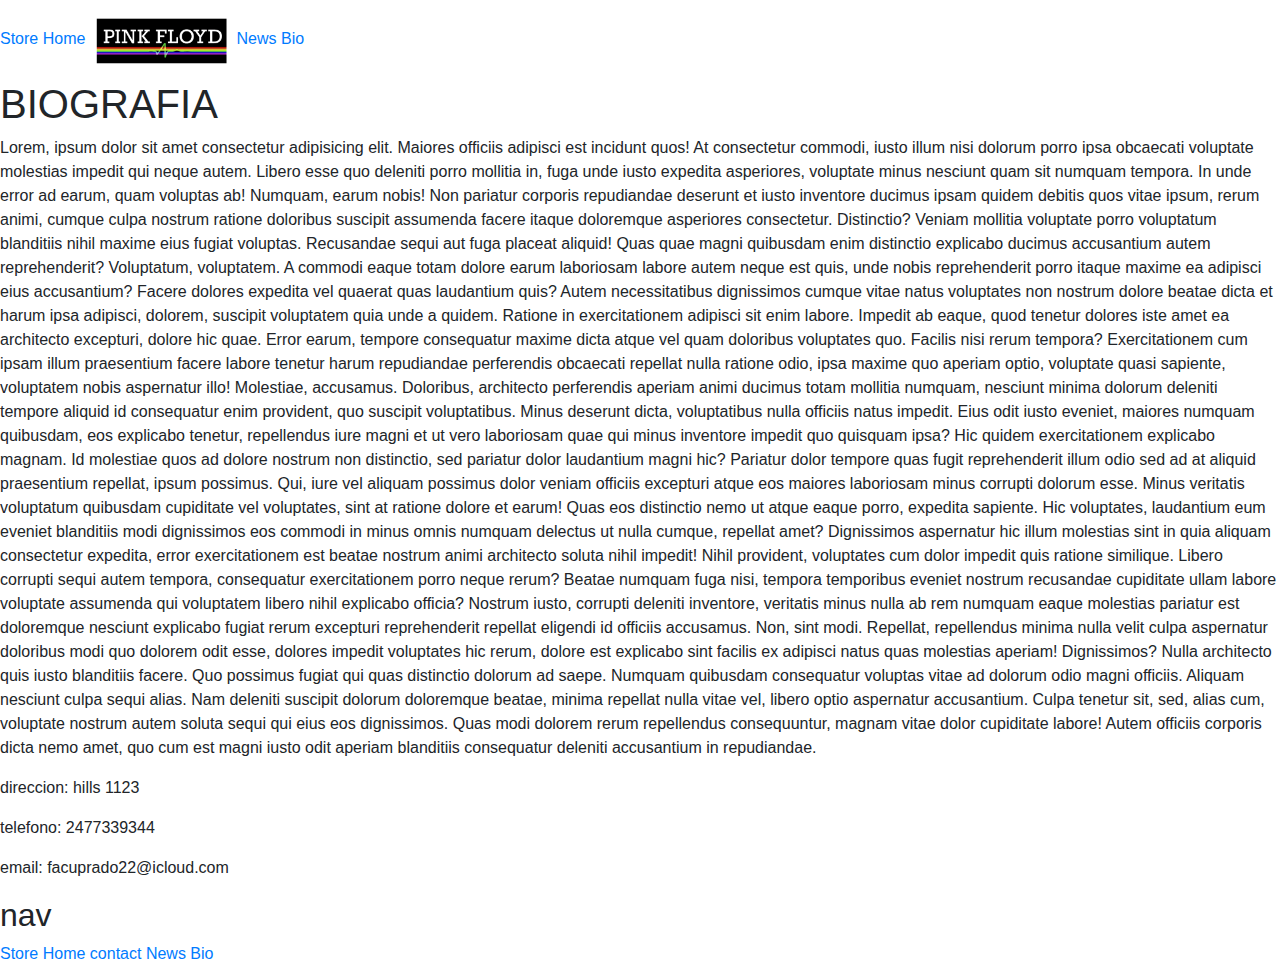
<file: page/bio.html>
<!DOCTYPE html>
<html lang="en">

<head>
    <meta charset="UTF-8" />
    <meta http-equiv="X-UA-Compatible" content="IE=edge" />
    <meta name="viewport" content="width=device-width, initial-scale=1.0" />
    <link rel="stylesheet" href="https://cdn.jsdelivr.net/npm/bootstrap@4.3.1/dist/css/bootstrap.min.css"
        integrity="sha384-ggOyR0iXCbMQv3Xipma34MD+dH/1fQ784/j6cY/iJTQUOhcWr7x9JvoRxT2MZw1T" crossorigin="anonymous" />
    <script src="https://code.jquery.com/jquery-3.3.1.slim.min.js"
        integrity="sha384-q8i/X+965DzO0rT7abK41JStQIAqVgRVzpbzo5smXKp4YfRvH+8abtTE1Pi6jizo"
        crossorigin="anonymous"></script>
    <script src="https://cdn.jsdelivr.net/npm/popper.js@1.14.7/dist/umd/popper.min.js"
        integrity="sha384-UO2eT0CpHqdSJQ6hJty5KVphtPhzWj9WO1clHTMGa3JDZwrnQq4sF86dIHNDz0W1"
        crossorigin="anonymous"></script>
    <script src="https://cdn.jsdelivr.net/npm/bootstrap@4.3.1/dist/js/bootstrap.min.js"
        integrity="sha384-JjSmVgyd0p3pXB1rRibZUAYoIIy6OrQ6VrjIEaFf/nJGzIxFDsf4x0xIM+B07jRM"
        crossorigin="anonymous"></script>

    <link rel="preconnect" href="https://fonts.googleapis.com" />
    <link rel="preconnect" href="https://fonts.gstatic.com" crossorigin />
    <link href="https://fonts.googleapis.com/css2?family=Inter:wght@100;200;300;400;500;600;700;800;900&display=swap"
        rel="stylesheet" />
    <link rel="stylesheet" href="https://cdn.jsdelivr.net/npm/bootstrap@4.3.1/dist/css/bootstrap.min.css"
        integrity="sha384-ggOyR0iXCbMQv3Xipma34MD+dH/1fQ784/j6cY/iJTQUOhcWr7x9JvoRxT2MZw1T" crossorigin="anonymous" />
    <script src="https://code.jquery.com/jquery-3.3.1.slim.min.js"
        integrity="sha384-q8i/X+965DzO0rT7abK41JStQIAqVgRVzpbzo5smXKp4YfRvH+8abtTE1Pi6jizo"
        crossorigin="anonymous"></script>
    <script src="https://cdn.jsdelivr.net/npm/popper.js@1.14.7/dist/umd/popper.min.js"
        integrity="sha384-UO2eT0CpHqdSJQ6hJty5KVphtPhzWj9WO1clHTMGa3JDZwrnQq4sF86dIHNDz0W1"
        crossorigin="anonymous"></script>
    <script src="https://cdn.jsdelivr.net/npm/bootstrap@4.3.1/dist/js/bootstrap.min.js"
        integrity="sha384-JjSmVgyd0p3pXB1rRibZUAYoIIy6OrQ6VrjIEaFf/nJGzIxFDsf4x0xIM+B07jRM"
        crossorigin="anonymous"></script>
    <title>PINK FLOYD / STORE</title>
</head>

<body>
    <header>
        <nav>
            <a href="./store.html">Store</a>
            <a href="../index.html">Home</a>
            <img src="../img/logo.png" height="80px" class="logo-nav" alt="logo pink floyd" />
            <a href="./news.html">News</a>
            <a href="#">Bio</a>
        </nav>
    </header>
    <main>
        <section>
            <h1>BIOGRAFIA</h1>
            <p>
                Lorem, ipsum dolor sit amet consectetur adipisicing elit. Maiores
                officiis adipisci est incidunt quos! At consectetur commodi, iusto
                illum nisi dolorum porro ipsa obcaecati voluptate molestias impedit
                qui neque autem. Libero esse quo deleniti porro mollitia in, fuga unde
                iusto expedita asperiores, voluptate minus nesciunt quam sit numquam
                tempora. In unde error ad earum, quam voluptas ab! Numquam, earum
                nobis! Non pariatur corporis repudiandae deserunt et iusto inventore
                ducimus ipsam quidem debitis quos vitae ipsum, rerum animi, cumque
                culpa nostrum ratione doloribus suscipit assumenda facere itaque
                doloremque asperiores consectetur. Distinctio? Veniam mollitia
                voluptate porro voluptatum blanditiis nihil maxime eius fugiat
                voluptas. Recusandae sequi aut fuga placeat aliquid! Quas quae magni
                quibusdam enim distinctio explicabo ducimus accusantium autem
                reprehenderit? Voluptatum, voluptatem. A commodi eaque totam dolore
                earum laboriosam labore autem neque est quis, unde nobis reprehenderit
                porro itaque maxime ea adipisci eius accusantium? Facere dolores
                expedita vel quaerat quas laudantium quis? Autem necessitatibus
                dignissimos cumque vitae natus voluptates non nostrum dolore beatae
                dicta et harum ipsa adipisci, dolorem, suscipit voluptatem quia unde a
                quidem. Ratione in exercitationem adipisci sit enim labore. Impedit ab
                eaque, quod tenetur dolores iste amet ea architecto excepturi, dolore
                hic quae. Error earum, tempore consequatur maxime dicta atque vel quam
                doloribus voluptates quo. Facilis nisi rerum tempora? Exercitationem
                cum ipsam illum praesentium facere labore tenetur harum repudiandae
                perferendis obcaecati repellat nulla ratione odio, ipsa maxime quo
                aperiam optio, voluptate quasi sapiente, voluptatem nobis aspernatur
                illo! Molestiae, accusamus. Doloribus, architecto perferendis aperiam
                animi ducimus totam mollitia numquam, nesciunt minima dolorum deleniti
                tempore aliquid id consequatur enim provident, quo suscipit
                voluptatibus. Minus deserunt dicta, voluptatibus nulla officiis natus
                impedit. Eius odit iusto eveniet, maiores numquam quibusdam, eos
                explicabo tenetur, repellendus iure magni et ut vero laboriosam quae
                qui minus inventore impedit quo quisquam ipsa? Hic quidem
                exercitationem explicabo magnam. Id molestiae quos ad dolore nostrum
                non distinctio, sed pariatur dolor laudantium magni hic? Pariatur
                dolor tempore quas fugit reprehenderit illum odio sed ad at aliquid
                praesentium repellat, ipsum possimus. Qui, iure vel aliquam possimus
                dolor veniam officiis excepturi atque eos maiores laboriosam minus
                corrupti dolorum esse. Minus veritatis voluptatum quibusdam cupiditate
                vel voluptates, sint at ratione dolore et earum! Quas eos distinctio
                nemo ut atque eaque porro, expedita sapiente. Hic voluptates,
                laudantium eum eveniet blanditiis modi dignissimos eos commodi in
                minus omnis numquam delectus ut nulla cumque, repellat amet?
                Dignissimos aspernatur hic illum molestias sint in quia aliquam
                consectetur expedita, error exercitationem est beatae nostrum animi
                architecto soluta nihil impedit! Nihil provident, voluptates cum dolor
                impedit quis ratione similique. Libero corrupti sequi autem tempora,
                consequatur exercitationem porro neque rerum? Beatae numquam fuga
                nisi, tempora temporibus eveniet nostrum recusandae cupiditate ullam
                labore voluptate assumenda qui voluptatem libero nihil explicabo
                officia? Nostrum iusto, corrupti deleniti inventore, veritatis minus
                nulla ab rem numquam eaque molestias pariatur est doloremque nesciunt
                explicabo fugiat rerum excepturi reprehenderit repellat eligendi id
                officiis accusamus. Non, sint modi. Repellat, repellendus minima nulla
                velit culpa aspernatur doloribus modi quo dolorem odit esse, dolores
                impedit voluptates hic rerum, dolore est explicabo sint facilis ex
                adipisci natus quas molestias aperiam! Dignissimos? Nulla architecto
                quis iusto blanditiis facere. Quo possimus fugiat qui quas distinctio
                dolorum ad saepe. Numquam quibusdam consequatur voluptas vitae ad
                dolorum odio magni officiis. Aliquam nesciunt culpa sequi alias. Nam
                deleniti suscipit dolorum doloremque beatae, minima repellat nulla
                vitae vel, libero optio aspernatur accusantium. Culpa tenetur sit,
                sed, alias cum, voluptate nostrum autem soluta sequi qui eius eos
                dignissimos. Quas modi dolorem rerum repellendus consequuntur, magnam
                vitae dolor cupiditate labore! Autem officiis corporis dicta nemo
                amet, quo cum est magni iusto odit aperiam blanditiis consequatur
                deleniti accusantium in repudiandae.
            </p>
        </section>
    </main>
    <footer>
        <div>
            <p>direccion: hills 1123</p>
            <p>telefono: 2477339344</p>
            <p>email: facuprado22@icloud.com</p>
        </div>
        <div>
            <h2>nav</h2>
            <a href="./store.html">Store</a>
            <a href="../index.html">Home</a>
            <a href="./contact.html">contact</a>
            <a href="./news.html">News</a>
            <a href="#">Bio</a>
        </div>
    </footer>
</body>

</html>
</file>
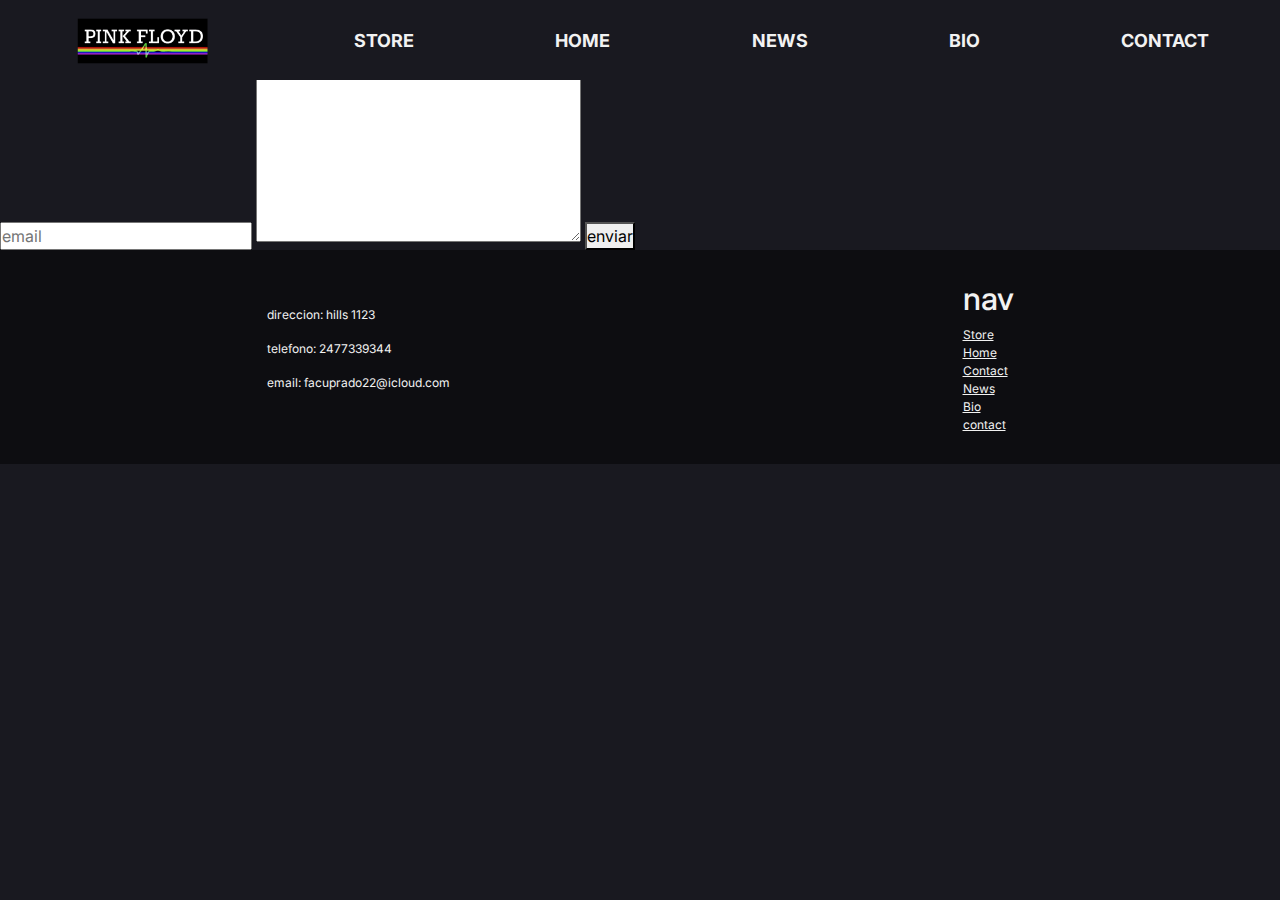
<file: page/contact.html>
<!DOCTYPE html>
<html lang="en">

<head>
    <meta charset="UTF-8">
    <meta http-equiv="X-UA-Compatible" content="IE=edge">
    <meta name="viewport" content="width=device-width, initial-scale=1.0">
    <link rel="stylesheet" href="https://cdn.jsdelivr.net/npm/bootstrap@4.3.1/dist/css/bootstrap.min.css"
        integrity="sha384-ggOyR0iXCbMQv3Xipma34MD+dH/1fQ784/j6cY/iJTQUOhcWr7x9JvoRxT2MZw1T" crossorigin="anonymous">
    <script src="https://code.jquery.com/jquery-3.3.1.slim.min.js"
        integrity="sha384-q8i/X+965DzO0rT7abK41JStQIAqVgRVzpbzo5smXKp4YfRvH+8abtTE1Pi6jizo"
        crossorigin="anonymous"></script>
    <script src="https://cdn.jsdelivr.net/npm/popper.js@1.14.7/dist/umd/popper.min.js"
        integrity="sha384-UO2eT0CpHqdSJQ6hJty5KVphtPhzWj9WO1clHTMGa3JDZwrnQq4sF86dIHNDz0W1"
        crossorigin="anonymous"></script>
    <script src="https://cdn.jsdelivr.net/npm/bootstrap@4.3.1/dist/js/bootstrap.min.js"
        integrity="sha384-JjSmVgyd0p3pXB1rRibZUAYoIIy6OrQ6VrjIEaFf/nJGzIxFDsf4x0xIM+B07jRM"
        crossorigin="anonymous"></script>

    <link rel="preconnect" href="https://fonts.googleapis.com">
    <link rel="preconnect" href="https://fonts.gstatic.com" crossorigin>
    <link href="https://fonts.googleapis.com/css2?family=Inter:wght@100;200;300;400;500;600;700;800;900&display=swap"
        rel="stylesheet">
    <link rel="stylesheet" href="../css/index.css">
    <title>PINK FLOYD / STORE</title>
</head>

<body>
    <header>
        <nav>
            <img src="../img/logo.png" height="80px" class="logo-nav" alt="pinkfloyd logo">
            <a href="./store.html">Store</a>
            <a href="../index.html">Home</a>
            <a href="./news.html">News</a>
            <a href="./bio.html">Bio</a>
            <a href="./contact.html">contact</a>
        </nav>
    </header>
    <main>
        <form action="">
            <input type="text" placeholder="email">
            <textarea name="" id="" cols="30" rows="10" placeholder="mensaje"></textarea>
            <button>enviar</button>
        </form>
    </main>
    <footer>
        <div>
            <p>direccion: hills 1123
            </p>
            <p>telefono: 2477339344</p>
            <p>email: facuprado22@icloud.com</p>
        </div>
        <div>
            <h2>nav
            </h2>
            <a href="./store.html">Store</a>
            <a href="../index.html">Home</a>
            <a href="#">Contact</a>
            <a href="./news.html">News</a>
            <a href="./bio.html">Bio</a>
            <a href="./contact.html">contact</a>
        </div>
    </footer>

</body>

</html>
</file>
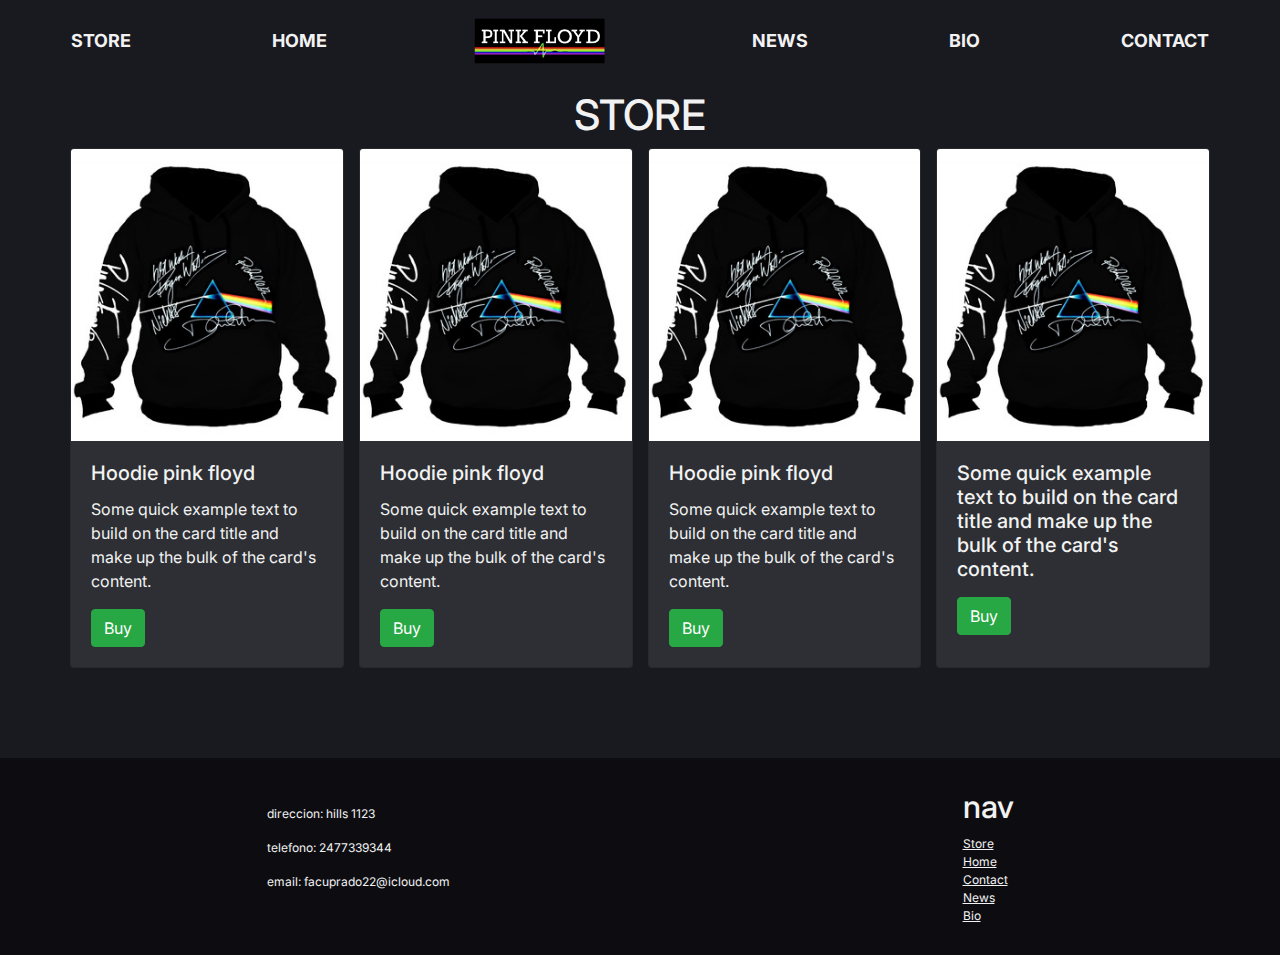
<file: page/store.html>
<!DOCTYPE html>
<html lang="en">

<head>
    <meta charset="UTF-8">
    <meta http-equiv="X-UA-Compatible" content="IE=edge">
    <meta name="viewport" content="width=device-width, initial-scale=1.0">
    <link rel="stylesheet" href="https://cdn.jsdelivr.net/npm/bootstrap@4.3.1/dist/css/bootstrap.min.css"
        integrity="sha384-ggOyR0iXCbMQv3Xipma34MD+dH/1fQ784/j6cY/iJTQUOhcWr7x9JvoRxT2MZw1T" crossorigin="anonymous">
    <script src="https://code.jquery.com/jquery-3.3.1.slim.min.js"
        integrity="sha384-q8i/X+965DzO0rT7abK41JStQIAqVgRVzpbzo5smXKp4YfRvH+8abtTE1Pi6jizo"
        crossorigin="anonymous"></script>
    <script src="https://cdn.jsdelivr.net/npm/popper.js@1.14.7/dist/umd/popper.min.js"
        colintegrity="sha384-UO2eT0CpHqdSJQ6hJty5KVphtPhzWj9WO1clHTMGa3JDZwrnQq4sF86dIHNDz0W1"
        crossorigin="anonymous"></script>
    <script src="https://cdn.jsdelivr.net/npm/bootstrap@4.3.1/dist/js/bootstrap.min.js"
        integrity="sha384-JjSmVgyd0p3pXB1rRibZUAYoIIy6OrQ6VrjIEaFf/nJGzIxFDsf4x0xIM+B07jRM"
        crossorigin="anonymous"></script>

    <link rel="preconnect" href="https://fonts.googleapis.com">
    <link rel="preconnect" href="https://fonts.gstatic.com" crossorigin>
    <link href="https://fonts.googleapis.com/css2?family=Inter:wght@100;200;300;400;500;600;700;800;900&display=swap"
        rel="stylesheet">
    <link rel="stylesheet" href="https://cdn.jsdelivr.net/npm/bootstrap@4.3.1/dist/css/bootstrap.min.css"
        integrity="sha384-ggOyR0iXCbMQv3Xipma34MD+dH/1fQ784/j6cY/iJTQUOhcWr7x9JvoRxT2MZw1T" crossorigin="anonymous">
    <script src="https://code.jquery.com/jquery-3.3.1.slim.min.js"
        integrity="sha384-q8i/X+965DzO0rT7abK41JStQIAqVgRVzpbzo5smXKp4YfRvH+8abtTE1Pi6jizo"
        crossorigin="anonymous"></script>
    <script src="https://cdn.jsdelivr.net/npm/popper.js@1.14.7/dist/umd/popper.min.js"
        integrity="sha384-UO2eT0CpHqdSJQ6hJty5KVphtPhzWj9WO1clHTMGa3JDZwrnQq4sF86dIHNDz0W1"
        crossorigin="anonymous"></script>
    <script src="https://cdn.jsdelivr.net/npm/bootstrap@4.3.1/dist/js/bootstrap.min.js"
        integrity="sha384-JjSmVgyd0p3pXB1rRibZUAYoIIy6OrQ6VrjIEaFf/nJGzIxFDsf4x0xIM+B07jRM"
        crossorigin="anonymous"></script>
    <link rel="stylesheet" href="../css/index.css">
    <title>PINK FLOYD / STORE</title>

</head>

<body>
    <header>
        <nav>
            <a href="./store.html">Store</a>
            <a href="../index.html">Home</a>
            <img src="../img/logo.png" height="80px" class="logo-nav" alt="pinkfloyd-logo">
            <a href="./news.html">News</a>
            <a href="./bio.html">Bio</a>
            <a href="./contact.html">Contact</a>
        </nav>
    </header>
    <main class="container-fluid main-wrapper">
        <h1 class="title text-center ">STORE</h1>
        <section class="container">
            <div class="row gx-5 justify-content-center" style="gap:15px">
                <div class="card  col-md col-sm-5">
                    <img src="../img/pinkhoodie.jpg" class="card-img-top" alt="pinkfloyd hoodie">
                    <div class="card-body">
                        <h5 class="card-title">Hoodie pink floyd</h5>
                        <p class="card-text">Some quick example text to build on the card title and make up the bulk of
                            the card's content.</p>
                        <a href="#" class="btn btn-success">Buy</a>
                    </div>
                </div>
                <div class="card  col-md col-sm-5">
                    <img src="../img/pinkhoodie.jpg" class="card-img-top" alt="pinkfloyd hoodie">
                    <div class="card-body">
                        <h5 class="card-title">Hoodie pink floyd</h5>
                        <p class="card-text">Some quick example text to build on the card title and make up the bulk of
                            the card's content.</p>
                        <a href="#" class="btn btn-success">Buy</a>
                    </div>
                </div>
                <div class="card  col-md col-sm-5">
                    <img src="../img/pinkhoodie.jpg" class="card-img-top" alt="pinkfloyd hoodie">
                    <div class="card-body">
                        <h5 class="card-title">Hoodie pink floyd</h5>
                        <p class="card-text">Some quick example text to build on the card title and make up the bulk of
                            the card's content.</p>
                        <a href="#" class="btn btn-success">Buy</a>
                    </div>
                </div>

                <div class="card  col-md col-sm-5">
                    <img src="../img/pinkhoodie.jpg" class="card-img-top" alt="pinkfloyd hoodie">
                    <div class="card-body">
                        <h5 class="card.../h5>
                        <p class="card-text">Some quick example text to build on the card title and make up the bulk of
                            the card's content.</p>
                        <a href="#" class="btn btn-success">Buy</a>
                    </div>
                </div>

            </div>

        </section>
    </main>
    <footer>
        <div>
            <p>direccion: hills 1123
            </p>
            <p>telefono: 2477339344</p>
            <p>email: facuprado22@icloud.com</p>
        </div>
        <div>
            <h2>nav
            </h2>
            <a href="#">Store</a>
            <a href="../index.html">Home</a>
            <a href="./contact.html">Contact</a>
            <a href="./news.html">News</a>
            <a href="./bio">Bio</a>
        </div>

    </footer>
</body>

</html>
</file>
<file: css/index.css>
* {
    font-family: 'Inter', sans-serif;
    margin: 0px;
    padding: 0px;
    box-sizing: border-box;
}

body {
    background-color: #191920;
}

.main-wrapper {
    padding: 90px 35px;
}

.red {
    color: red;
}

@media (max-width: 480px) {}

nav {
    position: fixed;
    width: 100%;
    display: flex;
    justify-content: space-around;
    align-items: center;
    background-color: #191920;
    z-index: 100000;
    padding: 0px;
}

.card {
    background-color: #2d2f34;
    color: #f2f2f2;
    padding: 0px;
}

.card>.card-body>img {
    width: 100%;
}

nav>a {
    color: #f2f2f2;
    text-decoration: none;
    font-weight: 700;

    font-size: 18px;
    text-transform: uppercase;
}

@media (max-width: 480px) {
    nav>a {
        color: #f2f2f2;
        text-decoration: none;
        font-weight: 700;
        margin-top: 20px;
        font-size: 12px;
        text-transform: uppercase;
    }

    .logo-nav {
        display: none;
        background-color: #191920;
    }

    nav>a:hover {
        color: rgb(101, 101, 112);
    }
}

nav>a:hover {
    color: rgb(101, 101, 112);
}

.banner {
    background-image: url('../img/banner.jpg');
    width: 100%;

    padding-top: 200px;
    padding-left: 130px;
    height: 65vh;
    background-position: center;
    background-size: cover;
}

@media (max-width: 480px) {
    .banner {
        height: 50vh;
    }
}

.lastest-album {
    display: flex;
    justify-content: center;
    align-items: center;
    margin-top: 20px;
    flex-direction: column;
    gap: 60px;
    box-sizing: border-box;
    padding: 100px;
}

@media (max-width: 480px) {
    .lastest-album {
        padding: 10px;
    }
}

.title {
    color: #f2f2f2;
    font-size: 42px;
    text-transform: uppercase;

}

.song-grid {
    width: 100%;
    display: grid;
    grid-template-columns: repeat(5, 1fr);
    grid-column-gap: 0px;
    gap: 30px;
    grid-row-gap: 0px;


}

.song-grid>.new-album {
    grid-area: 1 / 1 / 2 / 3;
    display: flex;
    flex-direction: column;
    width: 90%;
}

.description {
    display: flex;
    justify-content: space-between;
    color: #f2f2f2;
    width: 90%;
    margin-top: 20px;
    align-items: baseline;
    width: 100%;
}

.description>h1 {
    font-size: 28px;
}

.description>h2 {
    font-size: 14px
}

@media (max-width: 480px) {
    .song-grid {
        display: flex;
        flex-direction: column;
        gap: 40px;
    }

    .new-album {
        display: flex;
        justify-content: center;
        align-items: flex-start;
    }

    .new-album>img {
        display: flex;
        align-self: center;
        justify-self: center;
        margin-left: 10px;
    }

}

.song-grid>.songs-cards {
    grid-area: 1 / 3 / 2 / 6;

}

.description2 {
    display: flex;
    flex-direction: column;
    margin-top: 10px;
    gap: 10px;
    color: #f2f2f2;
    font-size: 12px;
    font-weight: 500;
}

.logos {
    display: flex;
    margin-top: 10px;
    align-items: center;
    gap: 20px;
}

.songs-cards {
    display: flex;
    flex-direction: column;
    align-items: flex-start;
    width: 100%;
    gap: 10px;
}

.card-1 {
    background-color: #2d2f34;
    border: 1px solid #404346;
    display: flex;
    padding: 10px;
    border-radius: 5px;
    width: 100%;
    gap: 20px;
}

.card-1>img {
    border-radius: 5px;
    height: 50px;
}

.playing {
    display: flex;
    flex-direction: column;
    justify-content: space-between;
    height: 100%;
}

.disc {
    color: #f2f2f2
}

.song {
    margin-top: 10px;
    font-size: 12px;
    color: #7c858d;
}

.card-2 {
    background-color: #0d0d11;
    border: 1px solid #404346;
    display: flex;
    padding: 10px;
    border-radius: 5px;
    width: 100%;
    gap: 20px;
    color: white;
    padding: 20px;
    font-weight: 500;
}

.card-3 {
    background-color: #2d2f34;
    border: 1px solid #404346;
    display: flex;
    padding: 10px;
    border-radius: 5px;
    width: 100%;
    gap: 20px;
    color: white;
    padding: 20px;
    font-weight: 500;
}

.blob-container {
    display: flex;
    justify-content: flex-start;
    align-items: flex-start;
    position: absolute;
    left: -150px;
    bottom: -100px;

}

.blob {
    height: 500px;
    width: 500px;
    background: radial-gradient(circle, rgba(235, 229, 226, 0.18) 0%, rgba(252, 70, 107, 0) 52%);
}

footer {
    background-color: #0d0d11;
    display: flex;
    padding: 10px;
    justify-content: space-around;
    align-items: center;
}

footer>div {
    color: #f2f2f2;
    font-size: 12px;
    padding: 20px;
    display: flex;
    flex-direction: column;
}

footer>div>a {
    text-decoration: underline;
    font-size: 12px;
    color: #f2f2f2;
}
</file>
